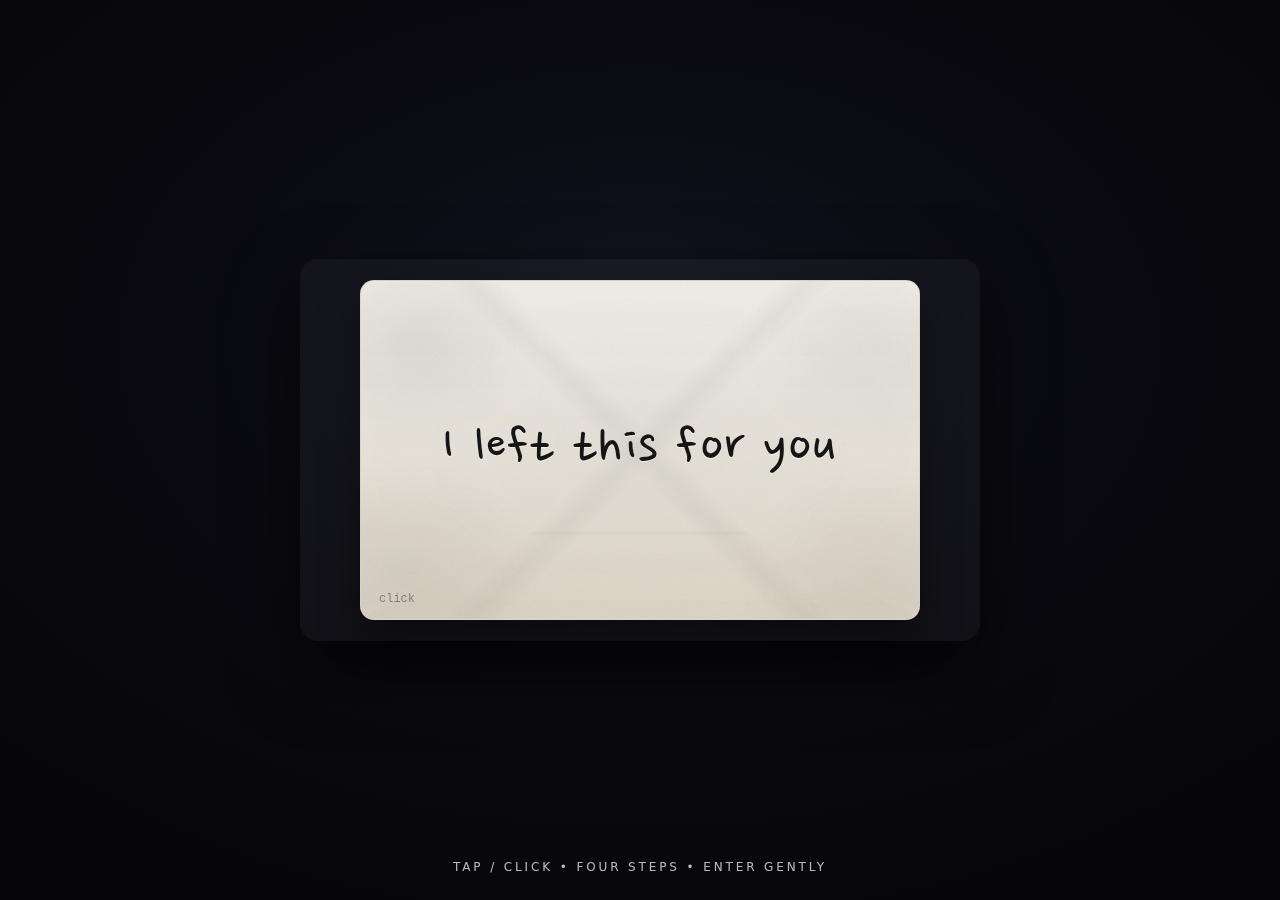
<file: index.html>
<!doctype html>
<html lang="en">
<head>
  <meta charset="utf-8" />
  <meta name="viewport" content="width=device-width,initial-scale=1" />
  <title>Babe</title>

  <!-- Handwritten + serif pairing -->
  <link rel="preconnect" href="https://fonts.googleapis.com">
  <link rel="preconnect" href="https://fonts.gstatic.com" crossorigin>
  <link href="https://fonts.googleapis.com/css2?family=EB+Garamond:wght@400;500&family=Nanum+Pen+Script&display=swap" rel="stylesheet">

  <style>
    :root{
      --bg0:#06060a;
      --bg1:#0b0b12;

      --paperBase:#f3efe6;
      --paperWarm:#efe6d7;
      --paperEdge:#e7dcc9;

      --ink:#151515;
      --muted:rgba(0,0,0,.50);

      --shadowA: 0 28px 70px rgba(0,0,0,.55);
      --shadowB: 0 18px 40px rgba(0,0,0,.40);

      --radius:18px;

      /* Antique ceremonial gold (wax) */
      --gold1:#f7e39b;
      --gold2:#d1a947;
      --gold3:#8a6318;
      --gold4:#f3d57e;
      --gold5:#b3832a;

      --ease: cubic-bezier(.2,.9,.15,1);
    }

    *{box-sizing:border-box}
    html,body{height:100%}
    body{
      margin:0;
      color:#fff;
      overflow:hidden;
      background:
        radial-gradient(900px 600px at 50% 38%, #151520 0%, var(--bg1) 40%, var(--bg0) 100%);
      font-family: "EB Garamond", ui-serif, Georgia, serif;
    }

    /* Stage */
    .stage{
      height:100%;
      display:grid;
      place-items:center;
      padding:24px;
      position:relative;
      z-index:2;
    }

    .hint{
      position:absolute;
      bottom:26px;
      left:0; right:0;
      text-align:center;
      letter-spacing:.24em;
      text-transform:uppercase;
      font: 12px/1.2 ui-sans-serif, system-ui, -apple-system, Segoe UI, Roboto, Arial;
      opacity:.72;
      user-select:none;
      pointer-events:none;
    }

    /* Container / card */
    .card{
      width:min(680px, 94vw);
      aspect-ratio: 16 / 9;
      border-radius: var(--radius);
      background: rgba(255,255,255,.035);
      box-shadow: var(--shadowA);
      display:grid;
      place-items:center;
      position:relative;
      perspective: 1400px;
      isolation:isolate;
    }

    /* Envelope wrapper */
    .envelope{
      width:min(560px, 88vw);
      height:min(340px, 56vw);
      max-height:360px;
      position:relative;
      transform-style:preserve-3d;
      cursor:pointer;
      user-select:none;
      outline:none;
    }

    /* Flip "book" */
    .flip{
      position:absolute; inset:0;
      transform-style:preserve-3d;
      transition: transform 980ms var(--ease);
      border-radius:14px;
    }
    body.step-1 .flip{ transform: rotateY(180deg); }

    .side{
      position:absolute; inset:0;
      backface-visibility:hidden;
      border-radius:14px;
      overflow:hidden;
      box-shadow: var(--shadowB);
      border: 1px solid rgba(0,0,0,.10);
      background: linear-gradient(180deg, var(--paperBase) 0%, var(--paperWarm) 100%);
    }
    .side.back{ transform: rotateY(180deg); }

    /* Real-ish paper texture layer */
    .paperTex{
      position:absolute; inset:0;
      background:
        radial-gradient(1200px 700px at 50% 15%, rgba(255,255,255,.55), rgba(255,255,255,0) 55%),
        linear-gradient(180deg, rgba(255,255,255,.25), rgba(0,0,0,.03));
      pointer-events:none;
      mix-blend-mode: soft-light;
      opacity:.9;
    }
    /* paper fibers / specks via inline SVG noise */
    .fibers{
      position:absolute; inset:0;
      pointer-events:none;
      opacity:.22;
      background-image: url("data:image/svg+xml,%3Csvg xmlns='http://www.w3.org/2000/svg' width='420' height='280'%3E%3Cfilter id='n'%3E%3CfeTurbulence type='fractalNoise' baseFrequency='.9' numOctaves='2' stitchTiles='stitch'/%3E%3C/filter%3E%3Crect width='420' height='280' filter='url(%23n)' opacity='.45'/%3E%3C/svg%3E");
      background-size: 360px 240px;
      mix-blend-mode:multiply;
    }

    /* Slight edge vignette + worn corners */
    .wear{
      position:absolute; inset:-1px;
      pointer-events:none;
      background:
        radial-gradient(180px 140px at 10% 18%, rgba(0,0,0,.08), rgba(0,0,0,0) 70%),
        radial-gradient(190px 150px at 92% 20%, rgba(0,0,0,.06), rgba(0,0,0,0) 70%),
        radial-gradient(200px 160px at 8% 86%, rgba(0,0,0,.07), rgba(0,0,0,0) 70%),
        radial-gradient(200px 160px at 92% 88%, rgba(0,0,0,.06), rgba(0,0,0,0) 70%),
        radial-gradient(1200px 700px at 50% 50%, rgba(0,0,0,.05), rgba(0,0,0,0) 60%),
        linear-gradient(180deg, rgba(255,255,255,.10), rgba(0,0,0,.06));
      opacity:.85;
    }

    /* =========================
       FRONT (Step 0)
       ========================= */
    .frontFace{
      position:absolute; inset:0;
    }

    /* Envelope creases (front) */
    .frontCreases{
      position:absolute; inset:0;
      pointer-events:none;
    }
    .frontCreases:before{
      /* diagonal seams meeting center */
      content:"";
      position:absolute; inset:0;
      background:
        linear-gradient(135deg, rgba(0,0,0,.00) 47%, rgba(0,0,0,.10) 50%, rgba(0,0,0,.00) 53%),
        linear-gradient(225deg, rgba(0,0,0,.00) 47%, rgba(0,0,0,.10) 50%, rgba(0,0,0,.00) 53%);
      opacity:.30;
      mix-blend-mode:multiply;
    }
    .frontCreases:after{
      /* bottom flap seam */
      content:"";
      position:absolute;
      left:0; right:0;
      bottom:0;
      height:52%;
      background:
        linear-gradient(0deg, rgba(0,0,0,.02), rgba(0,0,0,0)),
        linear-gradient(180deg, rgba(0,0,0,.00) 50%, rgba(0,0,0,.12) 51%, rgba(0,0,0,.00) 53%);
      opacity:.22;
      mix-blend-mode:multiply;
      clip-path: polygon(0% 100%, 100% 100%, 50% 20%);
    }

    .frontText{
      position:absolute;
      inset:0;
      display:grid;
      place-items:center;
      text-align:center;
      padding:24px;
      color: var(--ink);
    }
    .frontText .hand{
      font-family: "Nanum Pen Script", cursive;
      font-size: clamp(36px, 6vw, 58px);
      letter-spacing: .02em;
      line-height:1.05;
      text-shadow: 0 1px 0 rgba(255,255,255,.55);
      transform: translateY(-2px);
    }
    .micro{
      position:absolute;
      left:18px;
      bottom:14px;
      color: rgba(0,0,0,.52);
      font: 12px/1 ui-monospace, SFMono-Regular, Menlo, Consolas, "Liberation Mono", monospace;
      opacity:.75;
      user-select:none;
    }

    /* =========================
       BACK (Step 1)
       ========================= */
    .backFace{
      position:absolute; inset:0;
    }

    /* Back flap (closed) */
    .flap{
      position:absolute;
      left:0; right:0;
      top:0;
      height:62%;
      transform-origin: 50% 0%;
      transform: rotateX(0deg);
      transition: transform 850ms var(--ease);
      will-change: transform;
      pointer-events:none;
      z-index:3;
      filter: drop-shadow(0 10px 12px rgba(0,0,0,.08));
    }

    /* When opening (step-2), flap lifts */
    body.step-2 .flap{
      transform: rotateX(-120deg);
      filter: drop-shadow(0 8px 18px rgba(0,0,0,.12));
    }

    .flap::before{
      content:"";
      position:absolute; inset:0;
      background:
        linear-gradient(180deg, rgba(255,255,255,.25), rgba(0,0,0,.05)),
        radial-gradient(900px 500px at 50% 20%, rgba(255,255,255,.45), rgba(255,255,255,0) 55%);
      clip-path: polygon(0% 0%, 100% 0%, 50% 100%);
      opacity:.95;
    }
    .flap::after{
      /* flap crease line */
      content:"";
      position:absolute;
      left:0; right:0;
      top:0;
      height:2px;
      background: rgba(0,0,0,.12);
      opacity:.25;
    }

    /* Back creases */
    .backCreases{
      position:absolute; inset:0;
      pointer-events:none;
      opacity:.22;
      mix-blend-mode:multiply;
      background:
        linear-gradient(45deg, rgba(0,0,0,0) 49.2%, rgba(0,0,0,.12) 50%, rgba(0,0,0,0) 50.8%),
        linear-gradient(-45deg, rgba(0,0,0,0) 49.2%, rgba(0,0,0,.12) 50%, rgba(0,0,0,0) 50.8%),
        radial-gradient(1200px 700px at 50% 60%, rgba(0,0,0,.10), rgba(0,0,0,0) 60%);
    }

    /* Wax seal (irregular, melted, antique ceremonial gold) */
    .sealWrap{
      position:absolute;
      left:50%;
      top:44%;
      transform: translate(-50%,-50%);
      width:96px;
      height:96px;
      z-index:4;
      pointer-events:none;
      filter: drop-shadow(0 14px 18px rgba(0,0,0,.25));
    }

    /* Irregular wax blob via SVG mask-ish clip-path */
    .seal{
      position:absolute;
      inset:0;
      border-radius: 22px;
      /* irregular edges */
      clip-path: polygon(
        10% 18%, 22% 9%, 40% 6%, 60% 10%, 76% 18%,
        90% 34%, 94% 52%, 88% 72%, 74% 86%,
        56% 94%, 36% 92%, 18% 84%, 8% 68%,
        6% 50%, 8% 32%
      );
      background:
        radial-gradient(32px 32px at 28% 26%, rgba(255,255,255,.65), rgba(255,255,255,0) 65%),
        radial-gradient(56px 56px at 62% 60%, rgba(0,0,0,.25), rgba(0,0,0,0) 60%),
        radial-gradient(120px 90px at 45% 35%, var(--gold1), var(--gold2) 45%, var(--gold3) 78%, #5b3c09 100%),
        conic-gradient(from 210deg, rgba(255,255,255,.15), rgba(0,0,0,.18), rgba(255,255,255,.22), rgba(0,0,0,.16), rgba(255,255,255,.12));
      border: 1px solid rgba(70,45,8,.25);
      box-shadow:
        inset 0 2px 3px rgba(255,255,255,.35),
        inset 0 -10px 18px rgba(0,0,0,.22);
      position:relative;
      overflow:hidden;
    }

    /* Wax texture noise */
    .seal::before{
      content:"";
      position:absolute; inset:0;
      background-image: url("data:image/svg+xml,%3Csvg xmlns='http://www.w3.org/2000/svg' width='240' height='240'%3E%3Cfilter id='t'%3E%3CfeTurbulence type='fractalNoise' baseFrequency='.75' numOctaves='3' stitchTiles='stitch'/%3E%3C/filter%3E%3Crect width='240' height='240' filter='url(%23t)' opacity='.55'/%3E%3C/svg%3E");
      mix-blend-mode:overlay;
      opacity:.22;
      transform: rotate(8deg) scale(1.15);
    }

    /* Embossed pressed rune */
    .rune{
      position:absolute;
      inset:0;
      display:grid;
      place-items:center;
      transform: translateY(-1px);
    }
    .rune svg{
      width:46px;
      height:46px;
      display:block;
    }
    .rune path{
      fill:none;
      stroke: rgba(25,16,4,.78);
      stroke-width: 3.6;
      stroke-linecap: round;
      stroke-linejoin: round;
      /* deboss effect */
      filter: drop-shadow(0 1px 0 rgba(255,255,255,.30))
              drop-shadow(0 -1px 0 rgba(0,0,0,.35));
      opacity:.95;
    }

    /* Seal cracking/breaking on step-2 */
    body.step-2 .seal{
      animation: sealBreak 680ms var(--ease) 1 forwards;
    }
    @keyframes sealBreak{
      0%{ transform: rotate(0deg) scale(1); }
      35%{ transform: rotate(-2deg) scale(1.02); }
      70%{ transform: rotate(3deg) scale(0.98); }
      100%{ transform: rotate(0deg) scale(0.90); opacity:0; }
    }

    /* A little "split" line appears as it breaks */
    .crack{
      position:absolute;
      inset:0;
      pointer-events:none;
      opacity:0;
      z-index:5;
    }
    body.step-2 .crack{ opacity:1; transition: opacity 180ms ease; }
    .crack::before{
      content:"";
      position:absolute;
      left:48%;
      top:10%;
      width:2px;
      height:80%;
      background: rgba(55,35,8,.55);
      transform: rotate(16deg);
      box-shadow: 0 0 10px rgba(0,0,0,.15);
      opacity:.55;
    }
    .crack::after{
      content:"";
      position:absolute;
      left:40%;
      top:18%;
      width:2px;
      height:65%;
      background: rgba(255,255,255,.12);
      transform: rotate(16deg);
      opacity:.35;
    }

    /* =========================
       NOTE (Step 2)
       ========================= */
    .note{
      position:absolute;
      left:50%;
      top:55%;
      transform: translate(-50%, -50%);
      width:min(520px, 84vw);
      max-width:520px;
      height:min(270px, 44vw);
      max-height:280px;

      opacity:0;
      pointer-events:none;
      z-index:2;
      transition: opacity 500ms ease, transform 800ms var(--ease);
      transform-origin: 50% 100%;
      transform: translate(-50%, -40%) scale(.98);
    }
    body.step-2 .note{
      opacity:1;
      transform: translate(-50%, -50%) scale(1);
      pointer-events:auto;
    }

    .notePaper{
      position:absolute; inset:0;
      border-radius:14px;
      background: linear-gradient(180deg, #f7f2e8, #efe4d2);
      border: 1px solid rgba(0,0,0,.10);
      box-shadow: 0 14px 34px rgba(0,0,0,.22);
      overflow:hidden;
    }
    .notePaper .paperTex,
    .notePaper .fibers,
    .notePaper .wear{ opacity:.35; }

    .noteContent{
      position:absolute;
      inset:18px 18px 16px 18px;
      color: rgba(10,10,10,.92);
      font-family: "Nanum Pen Script", cursive;
      font-size: clamp(20px, 2.6vw, 28px);
      line-height: 1.18;
      letter-spacing: .01em;
      overflow:auto;
      padding-right:10px;
    }
    .noteContent::-webkit-scrollbar{ width:10px; }
    .noteContent::-webkit-scrollbar-thumb{
      background: rgba(0,0,0,.14);
      border-radius: 10px;
    }
    .noteContent .small{
      font-family: ui-sans-serif, system-ui, -apple-system, Segoe UI, Roboto, Arial;
      font-size: 12px;
      letter-spacing:.22em;
      text-transform: uppercase;
      opacity:.55;
      margin-top: 14px;
    }

    /* Back micro hint */
    .microBack{
      position:absolute;
      left:18px;
      bottom:14px;
      color: rgba(0,0,0,.52);
      font: 12px/1 ui-monospace, SFMono-Regular, Menlo, Consolas, "Liberation Mono", monospace;
      opacity:.72;
      user-select:none;
      z-index:1;
    }

    /* =========================
       TUNNEL (Step 3)
       ========================= */
    .tunnel{
      position:fixed;
      inset:0;
      z-index:1;
      opacity:0;
      pointer-events:none;
      transition: opacity 420ms ease;
      background:#000;
    }
    body.step-3 .tunnel{
      opacity:1;
      pointer-events:auto;
    }
    canvas{
      width:100%;
      height:100%;
      display:block;
    }

    /* When tunnel starts, hide envelope quickly so tunnel is clean */
    body.step-3 .stage{
      opacity:0;
      transition: opacity 200ms ease;
    }

    /* Reduce motion */
    @media (prefers-reduced-motion: reduce){
      .flip, .flap, .note { transition:none !important; animation:none !important; }
      body.step-3 .stage{ transition:none !important; }
    }
  </style>
</head>

<body class="step-0">
  <!-- Tunnel overlay -->
  <div class="tunnel" aria-hidden="true">
    <canvas id="tunnelCanvas"></canvas>
  </div>

  <div class="stage">
    <div class="card">
      <div class="envelope" id="gate" tabindex="0" role="button" aria-label="Envelope. Click to proceed.">
        <div class="flip">

          <!-- FRONT (Step 0) -->
          <div class="side front">
            <div class="paperTex"></div>
            <div class="fibers"></div>
            <div class="wear"></div>

            <div class="frontFace">
              <div class="frontCreases"></div>
              <div class="frontText">
                <div class="hand">I left this for you</div>
              </div>
              <div class="micro">click</div>
            </div>
          </div>

          <!-- BACK (Step 1+) -->
          <div class="side back">
            <div class="paperTex"></div>
            <div class="fibers"></div>
            <div class="wear"></div>

            <div class="backFace">
              <div class="backCreases"></div>

              <!-- flap (opens on step-2) -->
              <div class="flap"></div>

              <!-- wax seal (breaks on step-2) -->
              <div class="sealWrap" aria-hidden="true">
                <div class="seal">
                  <div class="rune" aria-hidden="true">
                    <!-- Algiz (arms UP) -->
                    <svg viewBox="0 0 64 64" aria-hidden="true">
                      <path d="M32 8 L32 56 M32 22 L18 12 M32 22 L46 12"/>
                    </svg>
                  </div>
                </div>
                <div class="crack"></div>
              </div>

              <div class="microBack">click</div>

              <!-- note appears on step-2 -->
              <div class="note" id="note">
                <div class="notePaper">
                  <div class="paperTex"></div>
                  <div class="fibers"></div>
                  <div class="wear"></div>

                  <div class="noteContent" aria-label="Note">
                    you found it.<br><br>

                    this isn’t a demand. it’s a relic. something i pressed into the dark<br>
                    so it would still be here whenever you finally moved slow enough to notice.<br><br>

                    inside this place, nothing chases you. nothing asks you to perform.<br>
                    nothing tries to rip a confession out of your ribs.<br><br>

                    you can stand at the threshold and breathe. you can leave. you can return.<br><br>

                    but if you enter…<br>
                    enter gently.<br>

                    <div class="small">click once more to enter the tunnel</div>
                  </div>
                </div>
              </div>

            </div>
          </div>
        </div>
      </div>
    </div>

    <div class="hint">tap / click • four steps • enter gently</div>
  </div>

  <script>
    // ===== State machine =====
    // step-0: front envelope, handwriting centered
    // step-1: flip to back, flap up + wax seal present
    // step-2: seal breaks + flap opens + long note appears + paper rustle
    // step-3: tunnel (visible) then redirect to /vault/
    (function(){
      const body = document.body;
      const gate = document.getElementById('gate');

      let step = 0;
      let audioUnlocked = false;

      // --- WebAudio tiny foley (no external files) ---
      let ctx;

      function ensureAudio(){
        if(audioUnlocked) return;
        try{
          ctx = new (window.AudioContext || window.webkitAudioContext)();
          const o = ctx.createOscillator();
          const g = ctx.createGain();
          o.connect(g); g.connect(ctx.destination);
          g.gain.value = 0.0001;
          o.start();
          o.stop(ctx.currentTime + 0.01);
          audioUnlocked = true;
        }catch(e){}
      }

      function noiseBurst(duration=0.12, gain=0.05, tone=1200){
        if(!ctx) return;
        const sr = ctx.sampleRate;
        const len = Math.floor(sr * duration);
        const buf = ctx.createBuffer(1, len, sr);
        const data = buf.getChannelData(0);

        // "paper-ish" noise shaped
        for(let i=0;i<len;i++){
          const t = i/len;
          const env = Math.pow(1 - t, 2.6);
          data[i] = (Math.random()*2 - 1) * env;
        }

        const src = ctx.createBufferSource();
        src.buffer = buf;

        // filter
        const bp = ctx.createBiquadFilter();
        bp.type = "bandpass";
        bp.frequency.value = tone;
        bp.Q.value = 0.9;

        const hp = ctx.createBiquadFilter();
        hp.type = "highpass";
        hp.frequency.value = 500;

        const g = ctx.createGain();
        g.gain.value = gain;

        src.connect(bp); bp.connect(hp); hp.connect(g); g.connect(ctx.destination);
        src.start();
      }

      function clickTick(){
        if(!ctx) return;
        const o = ctx.createOscillator();
        const g = ctx.createGain();
        o.type = "triangle";
        o.frequency.setValueAtTime(900, ctx.currentTime);
        o.frequency.exponentialRampToValueAtTime(220, ctx.currentTime + 0.04);
        g.gain.setValueAtTime(0.06, ctx.currentTime);
        g.gain.exponentialRampToValueAtTime(0.0001, ctx.currentTime + 0.06);
        o.connect(g); g.connect(ctx.destination);
        o.start();
        o.stop(ctx.currentTime + 0.07);
      }

      function waxCrack(){
        // sharper crack + small low thump
        noiseBurst(0.08, 0.07, 2400);
        if(!ctx) return;
        const o = ctx.createOscillator();
        const g = ctx.createGain();
        o.type = "sine";
        o.frequency.setValueAtTime(140, ctx.currentTime);
        o.frequency.exponentialRampToValueAtTime(70, ctx.currentTime + 0.10);
        g.gain.setValueAtTime(0.08, ctx.currentTime);
        g.gain.exponentialRampToValueAtTime(0.0001, ctx.currentTime + 0.14);
        o.connect(g); g.connect(ctx.destination);
        o.start();
        o.stop(ctx.currentTime + 0.16);
      }

      function paperRustle(){
        noiseBurst(0.18, 0.05, 1400);
        noiseBurst(0.12, 0.03, 900);
      }

      function whoosh(){
        if(!ctx) return;
        const o = ctx.createOscillator();
        const g = ctx.createGain();
        const lp = ctx.createBiquadFilter();
        lp.type = "lowpass";
        lp.frequency.setValueAtTime(1200, ctx.currentTime);
        lp.frequency.exponentialRampToValueAtTime(200, ctx.currentTime + 0.8);

        o.type = "sawtooth";
        o.frequency.setValueAtTime(140, ctx.currentTime);
        o.frequency.exponentialRampToValueAtTime(60, ctx.currentTime + 0.8);

        g.gain.setValueAtTime(0.0001, ctx.currentTime);
        g.gain.exponentialRampToValueAtTime(0.12, ctx.currentTime + 0.08);
        g.gain.exponentialRampToValueAtTime(0.0001, ctx.currentTime + 0.9);

        o.connect(lp); lp.connect(g); g.connect(ctx.destination);
        o.start();
        o.stop(ctx.currentTime + 0.95);

        // extra air noise
        noiseBurst(0.28, 0.025, 700);
      }

      function setState(n){
        body.classList.remove('step-0','step-1','step-2','step-3');
        body.classList.add(`step-${n}`);
      }

      function next(){
        step = Math.min(step + 1, 3);
        setState(step);

        if(step === 1){
          clickTick();
        }

        if(step === 2){
          // seal break + flap open + note
          waxCrack();
          setTimeout(paperRustle, 140);
        }

        if(step === 3){
          whoosh();
          startTunnel();

          // Keep tunnel visible before redirect
          setTimeout(() => {
            window.location.href = "/vault/";
          }, 1600);
        }
      }

      gate.addEventListener('click', (e) => {
        e.preventDefault();
        ensureAudio();
        next();
      });

      gate.addEventListener('keydown', (e) => {
        if(e.key === 'Enter' || e.key === ' '){
          e.preventDefault();
          ensureAudio();
          next();
        }
      });

      // ===== Tunnel animation =====
      const canvas = document.getElementById('tunnelCanvas');
      const ctx2 = canvas.getContext('2d');

      let w, h, dpr, rafId, t = 0;
      function resize(){
        dpr = Math.max(1, Math.min(2, window.devicePixelRatio || 1));
        w = canvas.clientWidth;
        h = canvas.clientHeight;
        canvas.width = Math.floor(w * dpr);
        canvas.height = Math.floor(h * dpr);
        ctx2.setTransform(dpr,0,0,dpr,0,0);
      }
      window.addEventListener('resize', resize);

      function draw(){
        t += 0.016;
        ctx2.clearRect(0,0,w,h);

        const cx = w/2, cy = h/2;
        const maxR = Math.hypot(w,h) * 0.72;

        // vignette
        const vg = ctx2.createRadialGradient(cx, cy, 0, cx, cy, Math.max(w,h)/1.08);
        vg.addColorStop(0, 'rgba(18,18,28,0.12)');
        vg.addColorStop(0.55, 'rgba(0,0,0,0.78)');
        vg.addColorStop(1, 'rgba(0,0,0,1)');
        ctx2.fillStyle = vg;
        ctx2.fillRect(0,0,w,h);

        // rings
        const depth = 52;
        const speed = 260;
        const base = (t * speed) % 90;

        for(let i=0;i<depth;i++){
          const z = (i * 90 + base);
          const p = (z % (depth*90)) / (depth*90);
          const ease = Math.pow(1 - p, 2.25);

          const r = 36 + ease * maxR;
          const alpha = 0.012 + ease * 0.13;

          const wobX = Math.sin(t*1.4 + i*0.48) * (8 + 14*ease);
          const wobY = Math.cos(t*1.1 + i*0.51) * (8 + 14*ease);

          ctx2.beginPath();
          ctx2.arc(cx + wobX, cy + wobY, r, 0, Math.PI*2);
          ctx2.strokeStyle = `rgba(255,255,255,${alpha})`;
          ctx2.lineWidth = 0.8 + 3.6*ease;
          ctx2.stroke();
        }

        // faint grain
        ctx2.fillStyle = 'rgba(255,255,255,0.03)';
        for(let i=0;i<140;i++){
          ctx2.fillRect(Math.random()*w, Math.random()*h, 1, 1);
        }

        rafId = requestAnimationFrame(draw);
      }

      let tunnelRunning = false;
      function startTunnel(){
        if(tunnelRunning) return;
        tunnelRunning = true;
        resize();
        draw();
      }
    })();
  </script>
</body>
</html>
</file>
